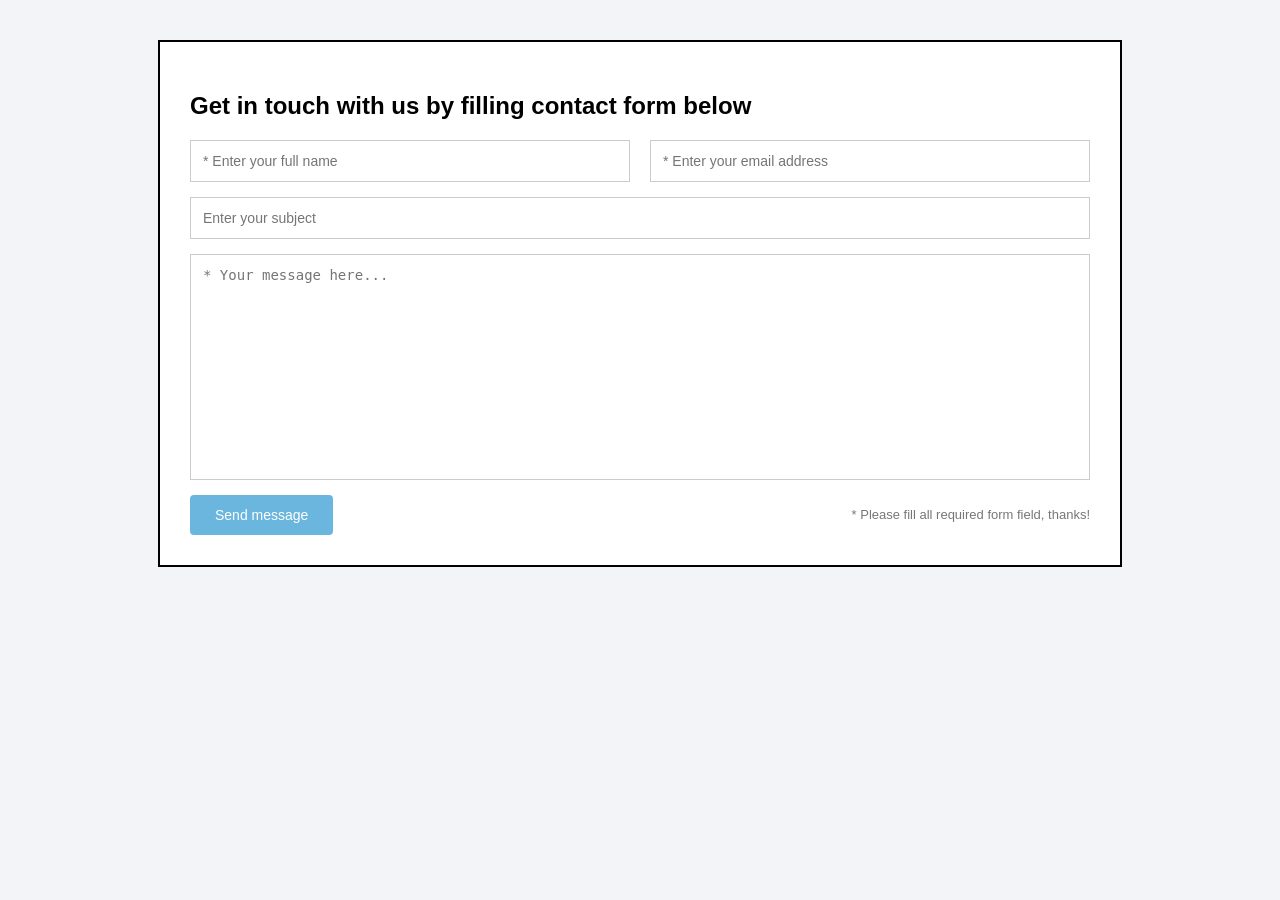
<file: BTTH2/bai 1/index.html>
<!DOCTYPE html>
<html lang="vi">
<head>
    <meta charset="UTF-8">
    <title>Contact Form</title>
    <link rel="stylesheet" href="style.css">
</head>
<body>

    <div class="container">
        <h2>Get in touch with us by filling contact form below</h2>

        <form>
            <!-- Hàng 1 -->
            <div class="row">
                <input type="text" placeholder="* Enter your full name">
                <input type="email" placeholder="* Enter your email address">
            </div>

            <!-- Subject -->
            <div class="row">
                <input type="text" placeholder="Enter your subject">
            </div>

            <!-- Message -->
            <div class="row">
                <textarea placeholder="* Your message here..."></textarea>
            </div>

            <!-- Button + Note -->
            <div class="row bottom">
                <button type="submit">Send message</button>
                <p>* Please fill all required form field, thanks!</p>
            </div>
        </form>
    </div>

</body>
</html>
</file>
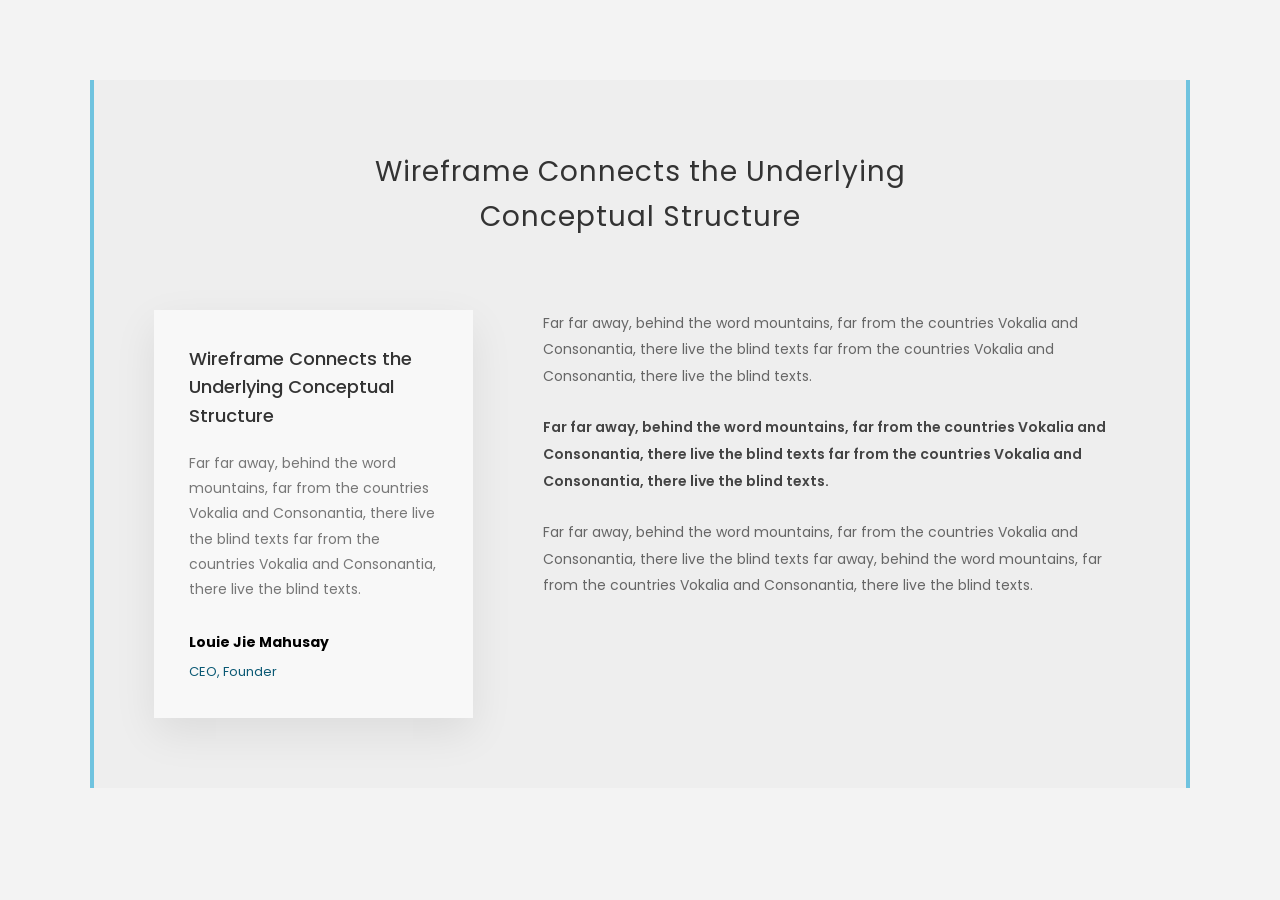
<file: BTTH2/bai 3/index.html>
<!DOCTYPE html>
<html lang="vi">
<head>
    <meta charset="UTF-8">
    <title>Wireframe Layout</title>

    <!-- Google Font -->
    <link href="https://fonts.googleapis.com/css2?family=Poppins:wght@300;400;500;600&display=swap" rel="stylesheet">

    <link rel="stylesheet" href="style.css">
</head>
<body>

    <section class="wrapper">

        <h1>
            Wireframe Connects the Underlying <br>
            Conceptual Structure
        </h1>

        <div class="content">

            <!-- LEFT CARD -->
            <div class="card">
                <h3>
                    Wireframe Connects the Underlying 
                    Conceptual Structure
                </h3>

                <p>
                    Far far away, behind the word mountains, far from the countries
                    Vokalia and Consonantia, there live the blind texts far from the
                    countries Vokalia and Consonantia, there live the blind texts.
                </p>

                <div class="author">
                    <strong>Louie Jie Mahusay</strong>
                    <span>CEO, Founder</span>
                </div>
            </div>

            <!-- RIGHT TEXT -->
            <div class="text">
                <p>
                    Far far away, behind the word mountains, far from the countries
                    Vokalia and Consonantia, there live the blind texts far from the
                    countries Vokalia and Consonantia, there live the blind texts.
                </p>

                <p class="bold">
                    Far far away, behind the word mountains, far from the countries
                    Vokalia and Consonantia, there live the blind texts far from the
                    countries Vokalia and Consonantia, there live the blind texts.
                </p>

                <p>
                    Far far away, behind the word mountains, far from the countries
                    Vokalia and Consonantia, there live the blind texts far away,
                    behind the word mountains, far from the countries Vokalia and
                    Consonantia, there live the blind texts.
                </p>
            </div>

        </div>

    </section>

</body>
</html>
</file>
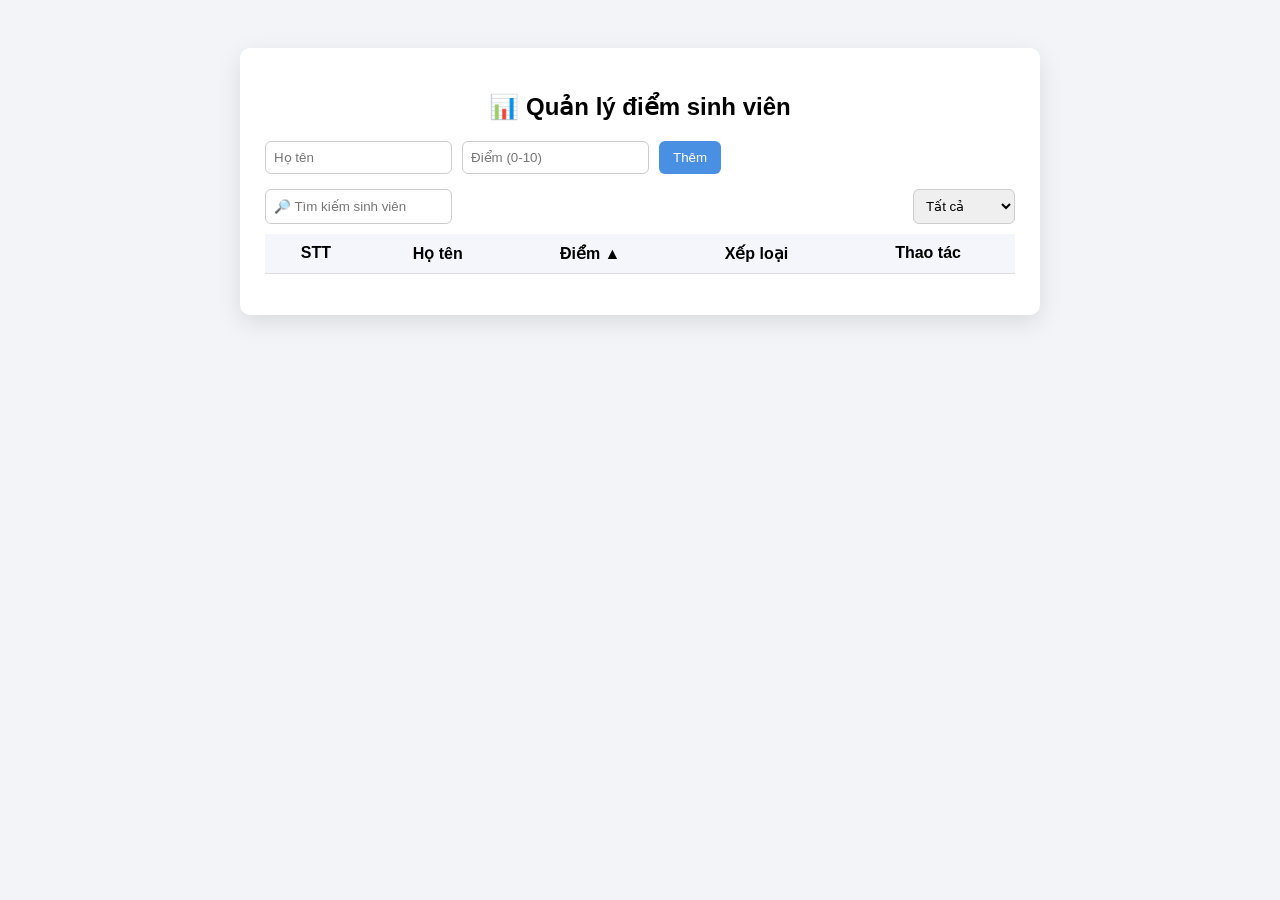
<file: BTTH4/bai 1.1,1.2/index.html>
<!DOCTYPE html>
<html lang="vi">
<head>
<meta charset="UTF-8">
<title>Quản lý điểm sinh viên</title>

<style>

body{
font-family: Arial, sans-serif;
background:#f2f4f7;
display:flex;
justify-content:center;
padding-top:40px;
}

.container{
background:white;
padding:25px;
border-radius:10px;
width:750px;
box-shadow:0 8px 25px rgba(0,0,0,0.1);
}

h2{
text-align:center;
margin-bottom:20px;
}

.input-group{
display:flex;
gap:10px;
margin-bottom:15px;
}

input,select{
padding:8px;
border:1px solid #ccc;
border-radius:6px;
}

input:focus,select:focus{
border-color:#4a90e2;
outline:none;
}

button{
padding:8px 14px;
border:none;
border-radius:6px;
background:#4a90e2;
color:white;
cursor:pointer;
transition:0.2s;
}

button:hover{
background:#357abd;
}

.search-filter{
display:flex;
justify-content:space-between;
margin-bottom:10px;
}

table{
width:100%;
border-collapse:collapse;
margin-top:10px;
}

th,td{
padding:10px;
border-bottom:1px solid #ddd;
text-align:center;
}

th{
background:#f4f6fb;
cursor:pointer;
}

tr:hover{
background:#f9fafc;
}

.low-score{
background:#fff3cd;
}

.delete-btn{
background:#e74c3c;
padding:6px 10px;
border-radius:5px;
}

.delete-btn:hover{
background:#c0392b;
}

.stats{
margin-top:10px;
font-weight:bold;
}

</style>

</head>

<body>

<div class="container">

<h2>📊 Quản lý điểm sinh viên</h2>

<div class="input-group">
<input type="text" id="name" placeholder="Họ tên">
<input type="number" id="score" placeholder="Điểm (0-10)">
<button id="addBtn">Thêm</button>
</div>

<div class="search-filter">
<input type="text" id="search" placeholder="🔎 Tìm kiếm sinh viên">

<select id="filter">
<option value="all">Tất cả</option>
<option value="Giỏi">Giỏi</option>
<option value="Khá">Khá</option>
<option value="Trung bình">Trung bình</option>
<option value="Yếu">Yếu</option>
</select>
</div>

<table>

<thead>
<tr>
<th>STT</th>
<th>Họ tên</th>
<th id="scoreHeader">Điểm ▲</th>
<th>Xếp loại</th>
<th>Thao tác</th>
</tr>
</thead>

<tbody id="studentTable"></tbody>

</table>

<p class="stats" id="stats"></p>

</div>

<script src="script.js"></script>

</body>
</html>
</file>
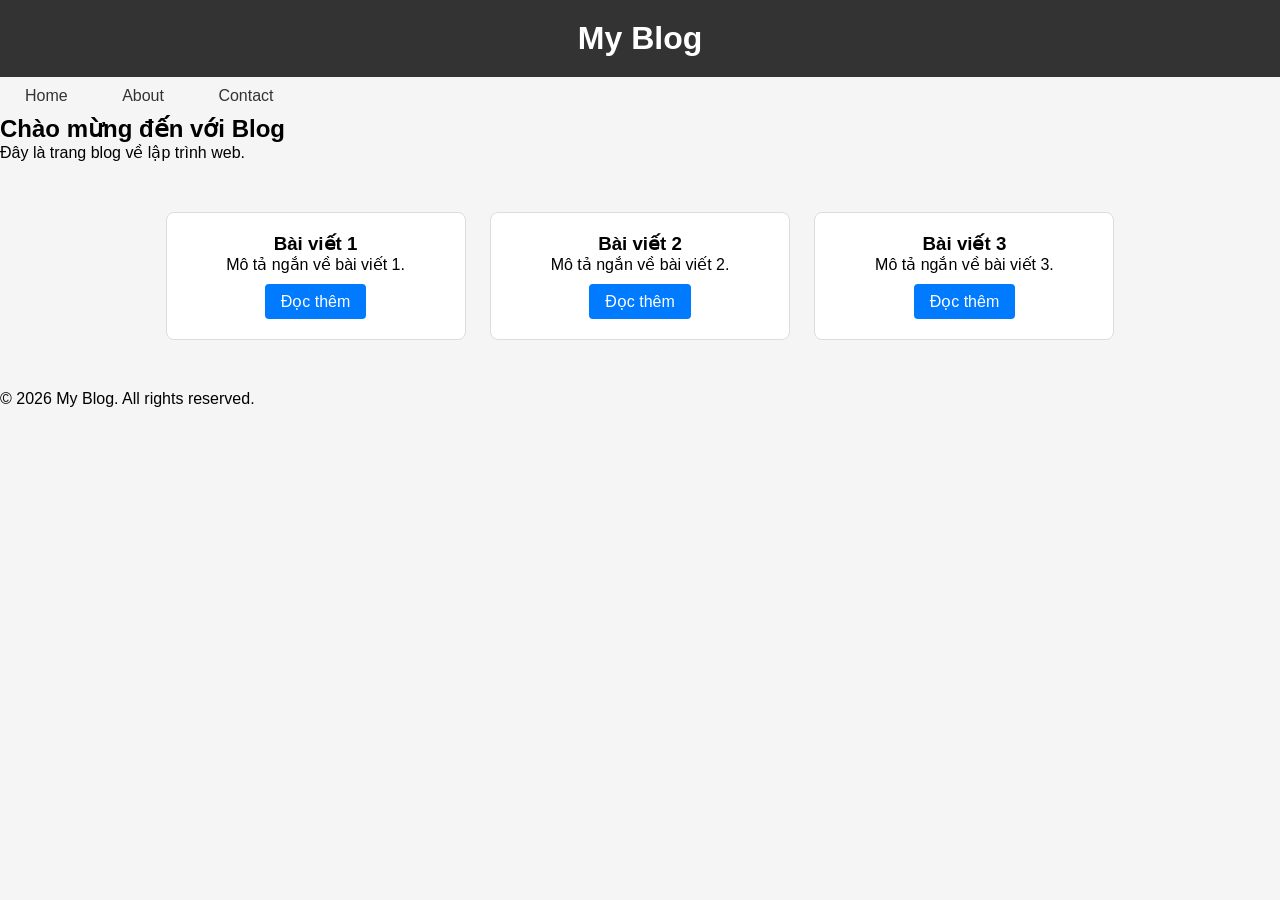
<file: Phiếu Học Tập/BTTH1/index.html>
<!DOCTYPE html>
<html lang="vi">
<head>
    <meta charset="UTF-8">
    <meta name="viewport" content="width=device-width, initial-scale=1.0">
    <title>Lab CSS Cơ Bản</title>
    <link rel="stylesheet" href="style.css">
</head>
<body>
    <header id="main-header">
        <h1>My Blog</h1>
    </header>
    
    <nav>
        <a href="#" class="nav-link">Home</a>
        <a href="#" class="nav-link">About</a>
        <a href="#" class="nav-link">Contact</a>
    </nav>
    
    <main>
        <section class="intro">
            <h2>Chào mừng đến với Blog</h2>
            <p>Đây là trang blog về lập trình web.</p>
        </section>

        <section class="posts">
    <article class="card">
        <h3>Bài viết 1</h3>
        <p>Mô tả ngắn về bài viết 1.</p>
        <a href="#" class="btn">Đọc thêm</a>
    </article>
    
    <article class="card">
        <h3>Bài viết 2</h3>
        <p>Mô tả ngắn về bài viết 2.</p>
        <a href="#" class="btn">Đọc thêm</a>
    </article>
    
    <article class="card">
        <h3>Bài viết 3</h3>
        <p>Mô tả ngắn về bài viết 3.</p>
        <a href="#" class="btn">Đọc thêm</a>
    </article>
</section>
    </main>
    
    <footer>
        <p>&copy; 2026 My Blog. All rights reserved.</p>
    </footer>
</body>
</html>
</file>
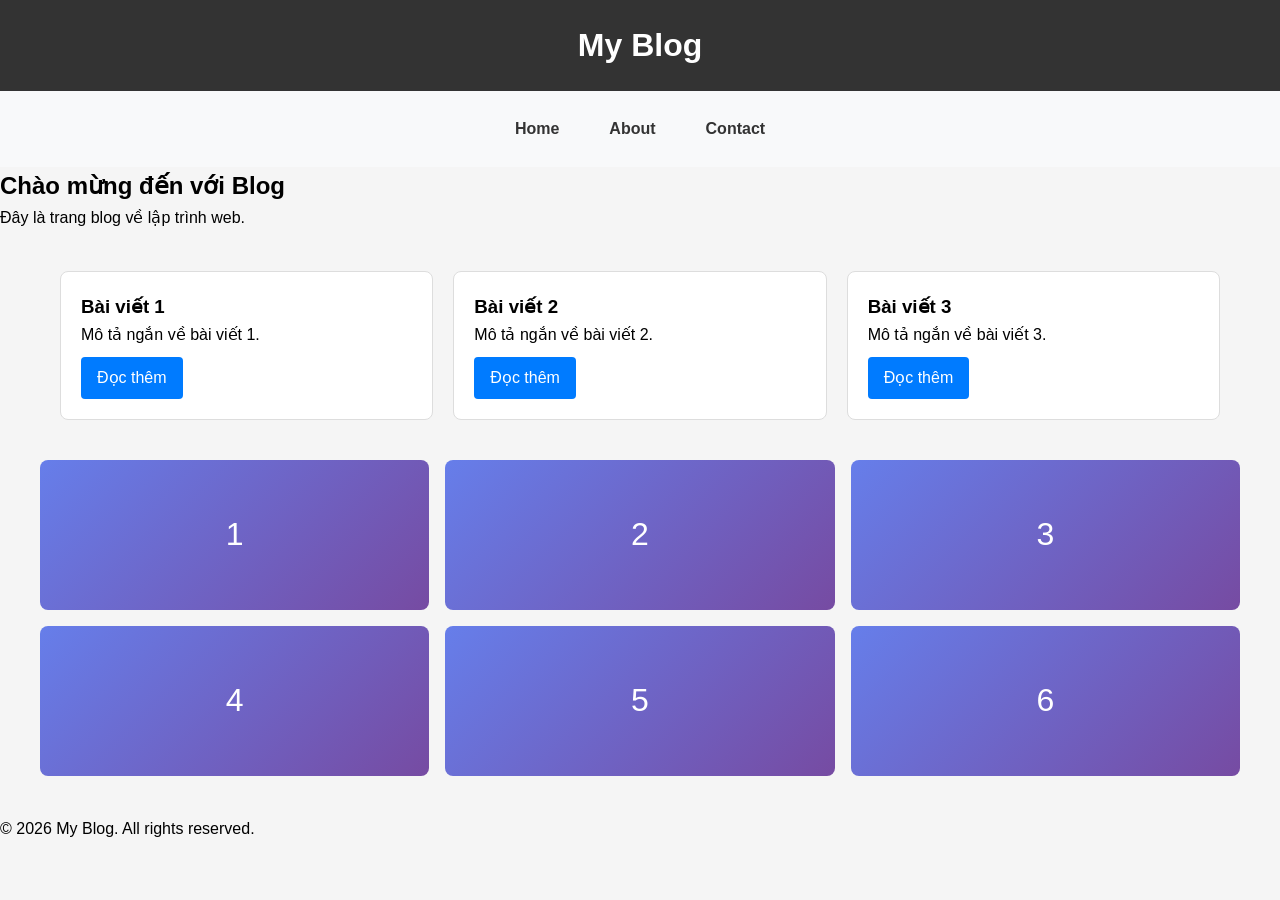
<file: Phiếu Học Tập/BTTH3/index.html>
<!DOCTYPE html>
<html lang="vi">
<head>
    <meta charset="UTF-8">
    <meta name="viewport" content="width=device-width, initial-scale=1.0">
    <title>Lab CSS Cơ Bản</title>
    <link rel="stylesheet" href="style.css">
</head>
<body>
    <header id="main-header">
        <h1>My Blog</h1>
    </header>
    
    <nav>
        <a href="#" class="nav-link">Home</a>
        <a href="#" class="nav-link">About</a>
        <a href="#" class="nav-link">Contact</a>
    </nav>
    
    <main>
        <section class="intro">
            <h2>Chào mừng đến với Blog</h2>
            <p>Đây là trang blog về lập trình web.</p>
        </section>

        <section class="posts">
        <article class="card">
            <h3>Bài viết 1</h3>
            <p>Mô tả ngắn về bài viết 1.</p>
            <a href="#" class="btn">Đọc thêm</a>
        </article>
    
        <article class="card">
            <h3>Bài viết 2</h3>
            <p>Mô tả ngắn về bài viết 2.</p>
            <a href="#" class="btn">Đọc thêm</a>
        </article>
    
        <article class="card">
            <h3>Bài viết 3</h3>
            <p>Mô tả ngắn về bài viết 3.</p>
            <a href="#" class="btn">Đọc thêm</a>
        </article>
        </section>

        <section class="gallery">
            <div class="item">1</div>
            <div class="item">2</div>
            <div class="item">3</div>
            <div class="item">4</div>
            <div class="item">5</div>
            <div class="item">6</div>
        </section>
    </main>
    
    <footer>
        <p>&copy; 2026 My Blog. All rights reserved.</p>
    </footer>
</body>
</html>
</file>
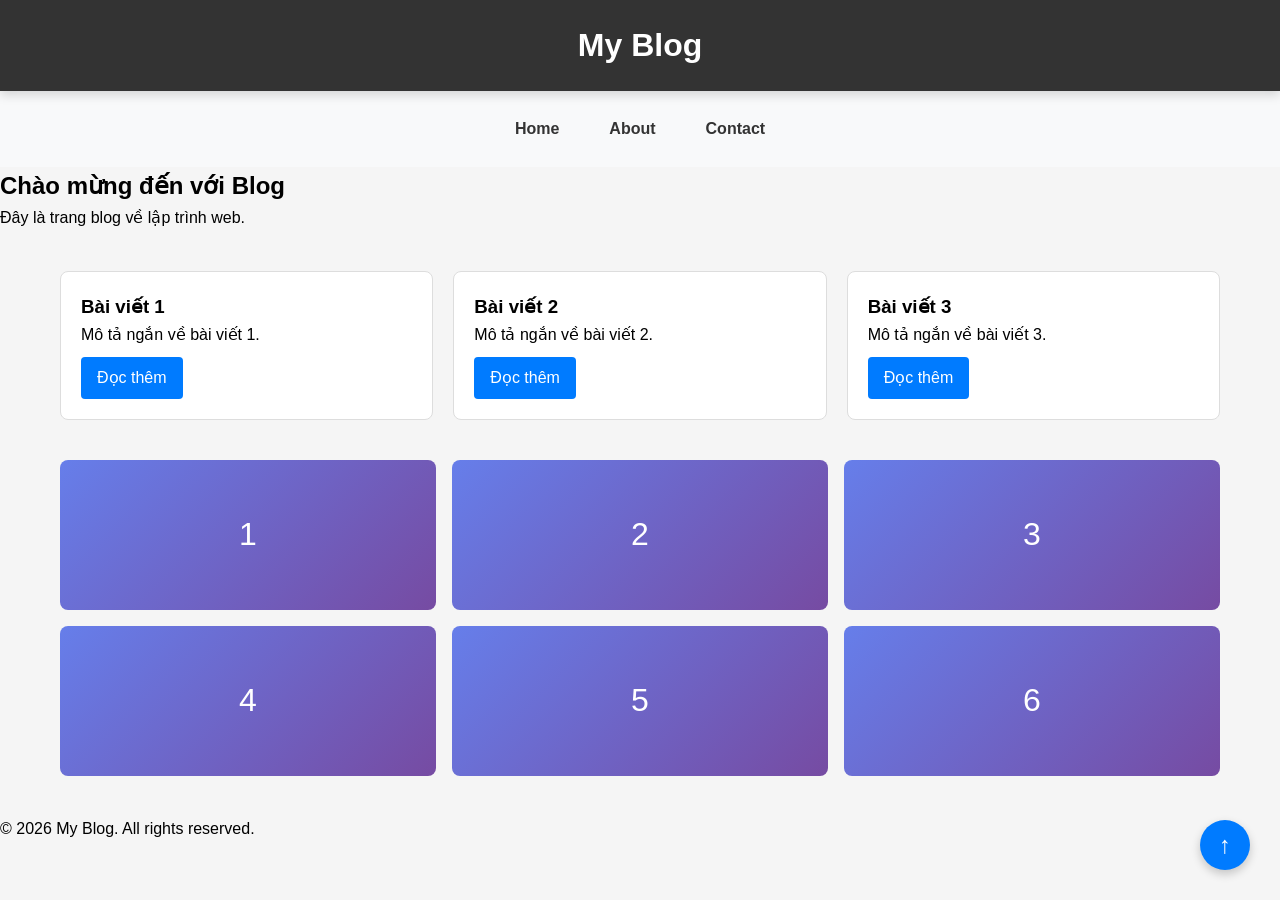
<file: Phiếu Học Tập/BTTH4/index.html>
<!DOCTYPE html>
<html lang="vi">
<head>
    <meta charset="UTF-8">
    <meta name="viewport" content="width=device-width, initial-scale=1.0">
    <title>Lab CSS Cơ Bản</title>
    <link rel="stylesheet" href="style.css">
</head>

<body>

    <!-- Header Sticky -->
    <header id="main-header" class="sticky-header">
        <h1>My Blog</h1>
    </header>

    <!-- Navigation -->
    <nav>
        <a href="#" class="nav-link">Home</a>
        <a href="#" class="nav-link">About</a>
        <a href="#" class="nav-link">Contact</a>
    </nav>

    <main>

        <!-- Intro Section -->
        <section class="intro">
            <h2>Chào mừng đến với Blog</h2>
            <p>Đây là trang blog về lập trình web.</p>
        </section>

        <!-- Posts Section -->
        <section class="posts">
            <article class="card">
                <h3>Bài viết 1</h3>
                <p>Mô tả ngắn về bài viết 1.</p>
                <a href="#" class="btn">Đọc thêm</a>
            </article>

            <article class="card">
                <h3>Bài viết 2</h3>
                <p>Mô tả ngắn về bài viết 2.</p>
                <a href="#" class="btn">Đọc thêm</a>
            </article>

            <article class="card">
                <h3>Bài viết 3</h3>
                <p>Mô tả ngắn về bài viết 3.</p>
                <a href="#" class="btn">Đọc thêm</a>
            </article>
        </section>

        <!-- Gallery Section -->
        <section class="gallery">
            <div class="item">1</div>
            <div class="item">2</div>
            <div class="item">3</div>
            <div class="item">4</div>
            <div class="item">5</div>
            <div class="item">6</div>
        </section>

    </main>

    <!-- Scroll To Top Button -->
    <a href="#" class="scroll-top">↑</a>

    <!-- Footer -->
    <footer>
        <p>&copy; 2026 My Blog. All rights reserved.</p>
    </footer>

</body>
</html>
</file>
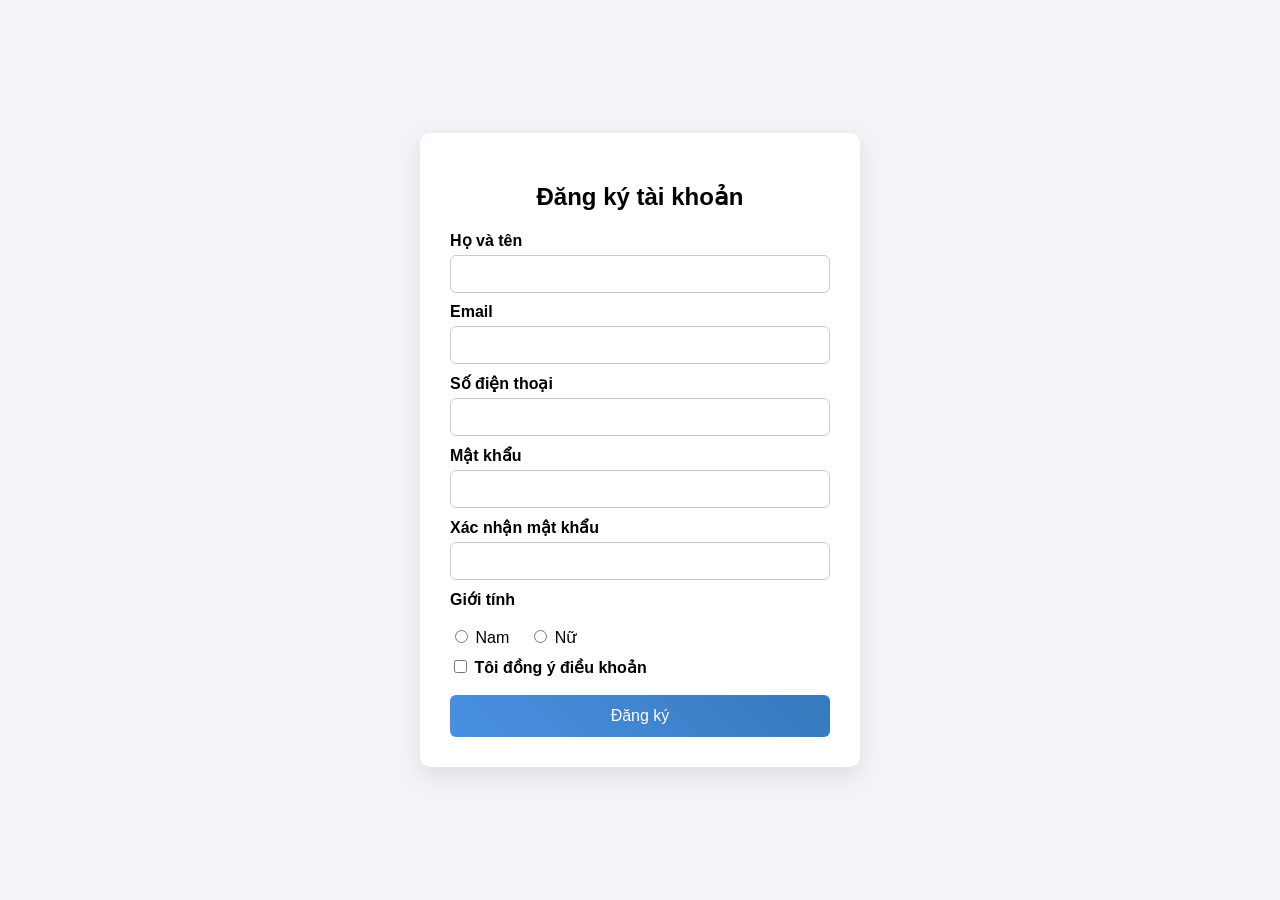
<file: BTTH4/bai 2/2.1/index.html>
<!DOCTYPE html>
<html lang="vi">
<head>
<meta charset="UTF-8">
<title>Đăng ký tài khoản</title>

<style>

body{
font-family: Arial, sans-serif;
background:#f2f4f7;
display:flex;
justify-content:center;
align-items:center;
min-height:100vh;
margin:0;
}

.container{
background:white;
padding:30px;
border-radius:10px;
width:380px;
box-shadow:0 8px 25px rgba(0,0,0,0.1);
}

h2{
text-align:center;
margin-bottom:20px;
}

label{
font-weight:bold;
margin-top:10px;
display:block;
}

input[type="text"],
input[type="password"]{
width:100%;
padding:10px;
margin-top:5px;
border:1px solid #ccc;
border-radius:6px;
font-size:14px;
box-sizing:border-box;
}

input:focus{
border-color:#4a90e2;
outline:none;
}

.radio-group{
display:flex;
gap:20px;
margin-top:8px;
}

.radio-group label{
font-weight:normal;
}

.checkbox{
margin-top:10px;
}

button{
width:100%;
padding:12px;
margin-top:15px;
border:none;
border-radius:6px;
background:linear-gradient(45deg,#4a90e2,#357abd);
color:white;
font-size:16px;
cursor:pointer;
transition:0.3s;
}

button:hover{
transform:translateY(-2px);
box-shadow:0 5px 15px rgba(0,0,0,0.2);
}

.error{
color:red;
font-size:13px;
margin-top:3px;
}

.success{
text-align:center;
font-size:20px;
color:green;
margin-top:20px;
}

</style>
</head>

<body>

<div class="container">

<h2>Đăng ký tài khoản</h2>

<form id="registerForm">

<label>Họ và tên</label>
<input type="text" id="fullname">
<div class="error" id="fullnameError"></div>

<label>Email</label>
<input type="text" id="email">
<div class="error" id="emailError"></div>

<label>Số điện thoại</label>
<input type="text" id="phone">
<div class="error" id="phoneError"></div>

<label>Mật khẩu</label>
<input type="password" id="password">
<div class="error" id="passwordError"></div>

<label>Xác nhận mật khẩu</label>
<input type="password" id="confirmPassword">
<div class="error" id="confirmPasswordError"></div>

<label>Giới tính</label>

<div class="radio-group">
<label><input type="radio" name="gender" value="Nam"> Nam</label>
<label><input type="radio" name="gender" value="Nữ"> Nữ</label>
</div>

<div class="error" id="genderError"></div>

<div class="checkbox">
<label>
<input type="checkbox" id="terms"> Tôi đồng ý điều khoản
</label>
</div>

<div class="error" id="termsError"></div>

<button type="submit">Đăng ký</button>

</form>

<div id="successMessage"></div>

</div>

<script src="script.js"></script>

</body>
</html>
</file>
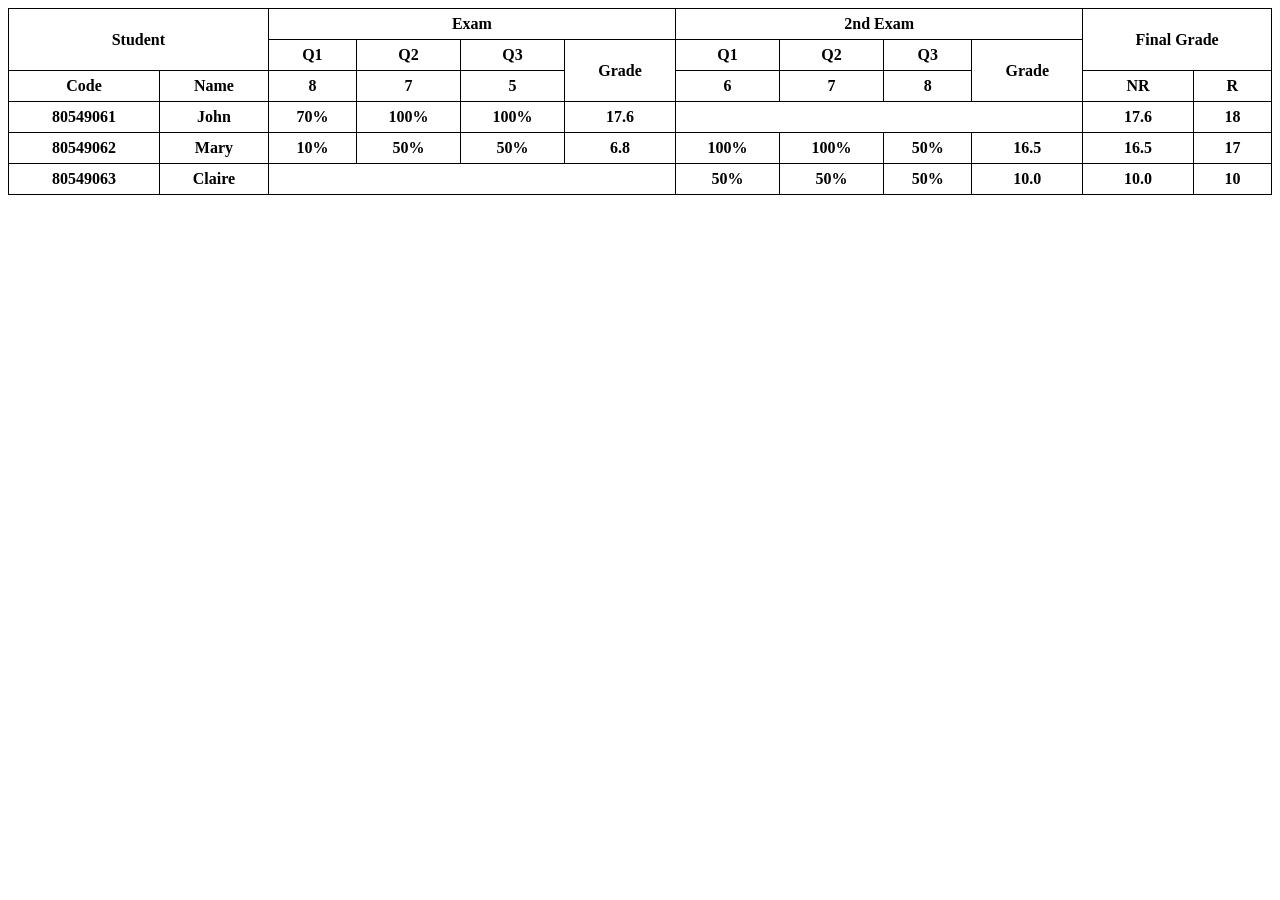
<file: BAI3.html>
<!DOCTYPE html>
<html lang = "vi">
<head>
    <meta charset = "UTF-8">
    <style>
        table {
            border-collapse: collapse;
            width: 100%;
            text-align: center;
        }
        th, td{
            border: 1px solid #000;
            padding: 6px;
        }
        th{
            font-weight: bold;
        }
    </style>
</head>
<body>
<table>
    <tr>
        <th colspan="2" rowspan="2">Student</th>
        <th colspan="4">Exam</th>
        <th colspan="4">2nd Exam</th>
        <th colspan="2" rowspan="2">Final Grade</th>
    </tr>

    <tr>
        <th>Q1</th>
        <th>Q2<br></th>
        <th>Q3<br></th>
        <th rowspan="2">Grade</th>

        <th>Q1<br></th>
        <th>Q2<br></th>
        <th>Q3<br></th>
        <th rowspan="2">Grade</th>
    </tr>

    <tr>
        <th>Code</th>
        <th>Name</th>
        <th>8</th>
        <th>7</th>
        <th>5</th>
        <th>6</th>
        <th>7</th>
        <th>8</th>        
        <th>NR</th>
        <th>R</th>
    </tr>

    <tr>
        <th>80549061</th>
        <th>John</th>
        <th>70%</th>
        <th>100%</th>
        <th>100%</th>
        <th>17.6</th>
        <th colspan="4"></th>
        <th>17.6</th>
        <th>18</th>
    </tr>

    <tr>
        <th>80549062</th>
        <th>Mary</th>
        <th>10%</th>
        <th>50%</th>
        <th>50%</th>
        <th>6.8</th>
        <th>100%</th>
        <th>100%</th>
        <th>50%</th>
        <th>16.5</th>
        <th>16.5</th>
        <th>17</th>
    </tr>

    <tr>
        <th>80549063</th>
        <th>Claire</th>
        <th colspan="4"></th>
        <th>50%</th>
        <th>50%</th>
        <th>50%</th>
        <th>10.0</th>
        <th>10.0</th>
        <th>10</th>
    </tr>

</table>
</body>   
</html>
</file>
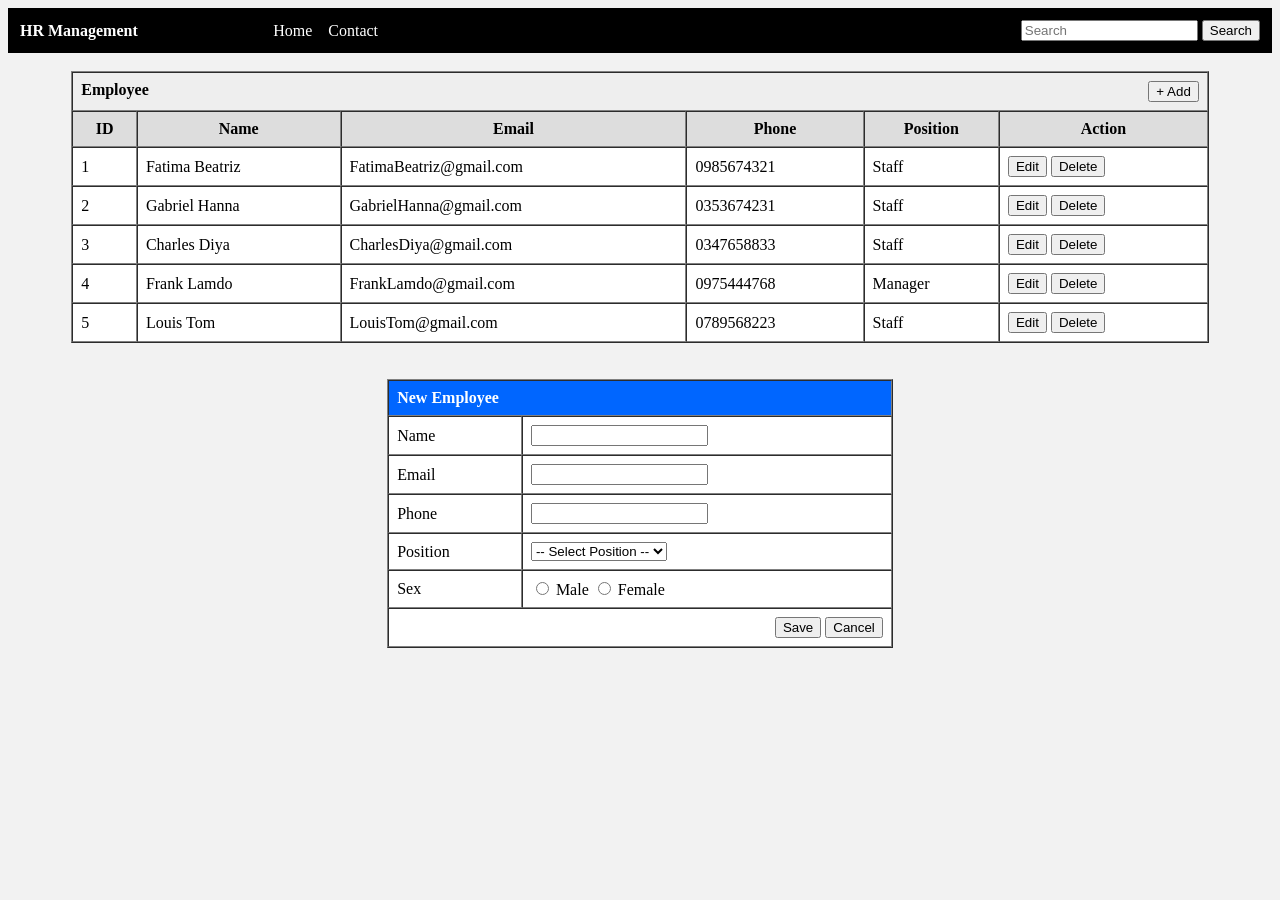
<file: BAI5.html>
<!DOCTYPE html>
<html lang="vi">
<head>
    <meta charset="UTF-8">
    <title>HR Management</title>
</head>
<body bgcolor="#f2f2f2">

<!-- HEADER -->
<table width="100%" bgcolor="#000000" cellpadding="10">
    <tr>
        <td width="20%" style="color:white;"><b>HR Management</b></td>
        <td width="50%" style="color:white;">
            Home &nbsp;&nbsp; Contact
        </td>
        <td width="30%" align="right">
            <input type="text" placeholder="Search">
            <input type="button" value="Search">
        </td>
    </tr>
</table>

<br>

<!-- EMPLOYEE TABLE -->
<table width="90%" align="center" bgcolor="#ffffff" cellpadding="8" cellspacing="0" border="1">
    <tr bgcolor="#eeeeee">
        <td colspan="6">
            <b>Employee</b>
            <input type="button" value="+ Add" align="right" style="float:right">
        </td>
    </tr>

    <tr bgcolor="#dddddd">
        <th>ID</th>
        <th>Name</th>
        <th>Email</th>
        <th>Phone</th>
        <th>Position</th>
        <th>Action</th>
    </tr>

    <tr>
        <td>1</td>
        <td>Fatima Beatriz</td>
        <td>FatimaBeatriz@gmail.com</td>
        <td>0985674321</td>
        <td>Staff</td>
        <td>
            <input type="button" value="Edit">
            <input type="button" value="Delete">
        </td>
    </tr>

    <tr>
        <td>2</td>
        <td>Gabriel Hanna</td>
        <td>GabrielHanna@gmail.com</td>
        <td>0353674231</td>
        <td>Staff</td>
        <td>
            <input type="button" value="Edit">
            <input type="button" value="Delete">
        </td>
    </tr>

    <tr>
        <td>3</td>
        <td>Charles Diya</td>
        <td>CharlesDiya@gmail.com</td>
        <td>0347658833</td>
        <td>Staff</td>
        <td>
            <input type="button" value="Edit">
            <input type="button" value="Delete">
        </td>
    </tr>

    <tr>
        <td>4</td>
        <td>Frank Lamdo</td>
        <td>FrankLamdo@gmail.com</td>
        <td>0975444768</td>
        <td>Manager</td>
        <td>
            <input type="button" value="Edit">
            <input type="button" value="Delete">
        </td>
    </tr>

    <tr>
        <td>5</td>
        <td>Louis Tom</td>
        <td>LouisTom@gmail.com</td>
        <td>0789568223</td>
        <td>Staff</td>
        <td>
            <input type="button" value="Edit">
            <input type="button" value="Delete">
        </td>
    </tr>
</table>

<br><br>

<!-- NEW EMPLOYEE FORM -->
<table width="40%" align="center" bgcolor="#ffffff" cellpadding="8" cellspacing="0" border="1">
    <tr bgcolor="#0066ff">
        <td colspan="2" style="color:white;">
            <b>New Employee</b>
        </td>
    </tr>

    <tr>
        <td>Name</td>
        <td><input type="text"></td>
    </tr>

    <tr>
        <td>Email</td>
        <td><input type="email"></td>
    </tr>

    <tr>
        <td>Phone</td>
        <td><input type="text"></td>
    </tr>

    <tr>
        <td>Position</td>
        <td>
            <select>
                <option>-- Select Position --</option>
                <option>Staff</option>
                <option>Manager</option>
                <option>CEO</option>
            </select>
        </td>
    </tr>

    <tr>
        <td>Sex</td>
        <td>
            <input type="radio" name="sex"> Male
            <input type="radio" name="sex"> Female
        </td>
    </tr>

    <tr>
        <td colspan="2" align="right">
            <input type="button" value="Save">
            <input type="button" value="Cancel">
        </td>
    </tr>
</table>

</body>
</html>
</file>
<file: BTTH2/bai 1/style.css>
body {
    font-family: Arial, sans-serif;
    background-color: #f2f4f7;
    margin: 0;
    padding: 40px;
}

.container {
    background: #fff;
    border: 2px solid #000;
    padding: 30px;
    max-width: 900px;
    margin: auto;
}

h2 {
    margin-bottom: 20px;
}

/* Flexbox bố cục */
form {
    display: flex;
    flex-direction: column;
    gap: 15px;
}

.row {
    display: flex;
    gap: 20px;
}

/* Input & textarea */
input,
textarea {
    flex: 1;
    padding: 12px;
    border: 1px solid #ccc;
    font-size: 14px;
}

textarea {
    height: 200px;
    resize: none;
}

/* Bottom row */
.bottom {
    justify-content: space-between;
    align-items: center;
}

/* Button */
button {
    background-color: #6bb6de;
    color: white;
    border: none;
    padding: 12px 25px;
    font-size: 14px;
    cursor: pointer;
    border-radius: 4px;
}

button:hover {
    background-color: #4da3cf;
}

/* Note text */
.bottom p {
    color: #777;
    font-size: 13px;
    margin: 0;
}
</file>
<file: BTTH2/bai 3/style.css>
* {
    margin: 0;
    padding: 0;
    box-sizing: border-box;
}

body {
    font-family: 'Poppins', sans-serif;
    background: #f3f3f3;
    padding: 80px 0;
}

/* WRAPPER */
.wrapper {
    width: 1100px;
    margin: auto;
    padding: 70px 60px;
    background: #eeeeee;
    border-left: 4px solid #6fc3df;
    border-right: 4px solid #6fc3df;
}

/* TITLE */
.wrapper h1 {
    text-align: center;
    font-weight: 400;
    font-size: 28px;
    line-height: 1.6;
    margin-bottom: 70px;
    color: #333;
    letter-spacing: 1px;
}

/* CONTENT LAYOUT */
.content {
    display: flex;
    gap: 70px;
    align-items: flex-start;
}

/* LEFT CARD */
.card {
    width: 35%;
    background: #f8f8f8;
    padding: 35px;
    box-shadow: 0 15px 40px rgba(0, 0, 0, 0.08);
}

.card h3 {
    font-size: 18px;
    font-weight: 500;
    line-height: 1.6;
    margin-bottom: 20px;
    color: #333;
}

.card p {
    font-size: 14px;
    color: #777;
    line-height: 1.8;
    margin-bottom: 30px;
}

.author strong {
    display: block;
    font-size: 14px;
    margin-bottom: 5px;
}

.author span {
    font-size: 13px;
    color: #0b5974;
}

/* RIGHT TEXT */
.text {
    width: 65%;
}

.text p {
    font-size: 14px;
    color: #666;
    line-height: 1.9;
    margin-bottom: 25px;
}

.text .bold {
    font-weight: 600;
    color: #444;
}
</file>
<file: Phiếu Học Tập/BTTH1/style.css>
/* TODO 1: Dùng universal selector để reset margin và padding về 0 cho toàn trang */
* {
    margin: 0;
    padding: 0;
}

/* TODO 2: Dùng type selector cho body */
/* Yêu cầu: font-family: Arial; background-color: #f5f5f5; */
body {
    font-family: Arial;
    background-color: #f5f5f5;
}

/* TODO 3: Dùng ID selector cho #main-header */
/* Yêu cầu: background-color: #333; color: white; text-align: center; padding: 20px; */
#main-header {
    background-color: #333;
    color: white;
    text-align: center;
    padding: 20px;
}

/* TODO 4: Dùng class selector cho .nav-link */
/* Yêu cầu: color: #333; text-decoration: none; padding: 10px 15px; */
.nav-link {
    color: #333;
    text-decoration: none;
    padding: 10px 15px;
}

/* TODO 5: Dùng group selector cho h1, h2, h3 */
/* Yêu cầu: font-family: 'Georgia', serif; */
h1, h2, h3 {
    font-family: Arial, sans-serif;
}

/* TODO 6: Dùng descendant selector cho nav a */
/* Yêu cầu: display: inline-block; margin: 0 10px; */
nav a {
    display: inline-block;
    margin: 0 10px;
}

/* TODO 7: Dùng pseudo-class selector cho a:hover */
/* Yêu cầu: color: #ff6600; background-color: #eee; */
a:hover {
    color: #ff6600;
    background-color: #eee;
}

/* Bước 1: Reset box-sizing cho toàn trang */
* {
    box-sizing: border-box;
}

/* Bước 2: Style cho .posts container */
.posts {
    max-width: 1000px;
    margin: 40px auto;   /* trên dưới 40px, căn giữa */
    text-align: center;  /* giúp inline-block không bị lệch */
}

/* Bước 3: Style cho .card */
.card {
    width: 30%;
    display: inline-block;
    vertical-align: top;
    border: 1px solid #ddd;
    padding: 20px;
    margin: 10px;
    background: white;
    border-radius: 8px;
}

/* Bước 4: Style cho .btn */
.btn {
    display: inline-block;
    padding: 8px 16px;
    background: #007bff;
    color: white;
    text-decoration: none;
    border-radius: 4px;
    margin-top: 10px;
}

.btn:hover {
    background: #0056b3;
}
</file>
<file: Phiếu Học Tập/BTTH3/style.css>
/* ===== TODO 1: Reset margin, padding và box-sizing ===== */
* {
    margin: 0;
    padding: 0;
    box-sizing: border-box;
}

/* ===== TODO 2: Type selector cho body ===== */
body {
    font-family: Arial, sans-serif;
    background-color: #f5f5f5;
    line-height: 1.6;
}

/* ===== TODO 3: ID selector cho #main-header ===== */
#main-header {
    background-color: #333;
    color: white;
    text-align: center;
    padding: 20px;
}

/* ===== TODO 4 + 6: Nav dùng Flexbox ===== */
nav {
    display: flex;
    justify-content: center;
    align-items: center;
    gap: 20px;
    padding: 15px;
    background: #f8f9fa;
}

/* Class selector cho .nav-link */
.nav-link {
    color: #333;
    text-decoration: none;
    padding: 10px 15px;
    font-weight: bold;
    transition: 0.3s;
}

/* ===== TODO 5: Group selector ===== */
h1, h2, h3 {
    font-family: Arial, sans-serif;
}

/* ===== TODO 7: Pseudo-class ===== */
.nav-link:hover {
    color: #ff6600;
    background-color: #eee;
    border-radius: 4px;
}

/* ===== Flexbox cho layout card ===== */
.posts {
    display: flex;
    flex-wrap: wrap;
    gap: 20px;
    justify-content: center;
    max-width: 1200px;
    margin: 40px auto;
    padding: 0 20px;
}

.card {
    flex: 1 1 300px;   /* Responsive tự động */
    border: 1px solid #ddd;
    padding: 20px;
    background: white;
    border-radius: 8px;
    text-align: left;
    transition: 0.3s;
}

.card:hover {
    transform: translateY(-5px);
    box-shadow: 0 4px 12px rgba(0,0,0,0.1);
}

/* ===== Style cho button ===== */
.btn {
    display: inline-block;
    padding: 8px 16px;
    background: #007bff;
    color: white;
    text-decoration: none;
    border-radius: 4px;
    margin-top: 10px;
    transition: 0.3s;
}

.btn:hover {
    background: #0056b3;
}

/* ===== Responsive: < 768px ===== */
@media (max-width: 768px) {
    .posts {
        flex-direction: column;
    }

    .card {
        flex: 1 1 100%;
    }
}

/* ===== CSS GRID: GALLERY ===== */
.gallery {
    display: grid;
    grid-template-columns: repeat(3, 1fr); /* Desktop mặc định 3 cột */
    gap: 16px;
    max-width: 1200px;
    margin: 40px auto;
}

/* Tablet */
@media (max-width: 992px) {
    .gallery {
        grid-template-columns: repeat(2, 1fr);
    }
}

/* Mobile */
@media (max-width: 768px) {
    .gallery {
        grid-template-columns: repeat(1, 1fr);
    }
}

.item {
    background: linear-gradient(135deg, #667eea 0%, #764ba2 100%);
    color: white;
    display: flex;
    justify-content: center;
    align-items: center;
    height: 150px;
    font-size: 2rem;
    border-radius: 8px;
}
</file>
<file: Phiếu Học Tập/BTTH4/style.css>
/* ===== RESET ===== */
* {
    margin: 0;
    padding: 0;
    box-sizing: border-box;
}

body {
    font-family: Arial, sans-serif;
    background: #f5f5f5;
    line-height: 1.6;
}

/* ===== HEADER STICKY ===== */
.sticky-header {
    position: sticky;
    top: 0;
    z-index: 100;
    background: #333;
    color: white;
    padding: 20px;
    text-align: center;
    box-shadow: 0 4px 10px rgba(0,0,0,0.15);
}

/* ===== NAVIGATION ===== */
nav {
    display: flex;
    justify-content: center;
    align-items: center;
    gap: 20px;
    padding: 15px;
    background: #f8f9fa;
}

.nav-link {
    color: #333;
    text-decoration: none;
    font-weight: bold;
    padding: 10px 15px;
    transition: 0.3s;
}

.nav-link:hover {
    color: #ff6600;
    background: #eee;
    border-radius: 4px;
}

/* ===== POSTS (Flexbox) ===== */
.posts {
    display: flex;
    flex-wrap: wrap;
    gap: 20px;
    justify-content: center;
    max-width: 1200px;
    margin: 40px auto;
    padding: 0 20px;
}

.card {
    flex: 1 1 300px;
    background: white;
    padding: 20px;
    border-radius: 8px;
    border: 1px solid #ddd;
    transition: 0.3s;
}

.card:hover {
    transform: translateY(-5px);
    box-shadow: 0 4px 12px rgba(0,0,0,0.1);
}

.btn {
    display: inline-block;
    margin-top: 10px;
    padding: 8px 16px;
    background: #007bff;
    color: white;
    text-decoration: none;
    border-radius: 4px;
    transition: 0.3s;
}

.btn:hover {
    background: #0056b3;
}

/* ===== GALLERY (CSS GRID) ===== */
.gallery {
    display: grid;
    grid-template-columns: repeat(3, 1fr);
    gap: 16px;
    max-width: 1200px;
    margin: 40px auto;
    padding: 0 20px;
}

/* Tablet */
@media (max-width: 992px) {
    .gallery {
        grid-template-columns: repeat(2, 1fr);
    }
}

/* Mobile */
@media (max-width: 768px) {
    .gallery {
        grid-template-columns: repeat(1, 1fr);
    }
}

.item {
    background: linear-gradient(135deg, #667eea 0%, #764ba2 100%);
    color: white;
    display: flex;
    justify-content: center;
    align-items: center;
    height: 150px;
    font-size: 2rem;
    border-radius: 8px;
}

/* ===== SCROLL TO TOP ===== */
.scroll-top {
    position: fixed;
    bottom: 30px;
    right: 30px;
    width: 50px;
    height: 50px;
    background: #007bff;
    color: white;
    border-radius: 50%;
    display: flex;
    justify-content: center;
    align-items: center;
    text-decoration: none;
    font-size: 24px;
    box-shadow: 0 4px 10px rgba(0,0,0,0.2);
    transition: 0.3s;
}

.scroll-top:hover {
    background: #0056b3;
    transform: scale(1.1);
}

/* ===== RESPONSIVE NAV ===== */
@media (max-width: 768px) {
    nav {
        flex-direction: column;
        gap: 10px;
    }
}
</file>
